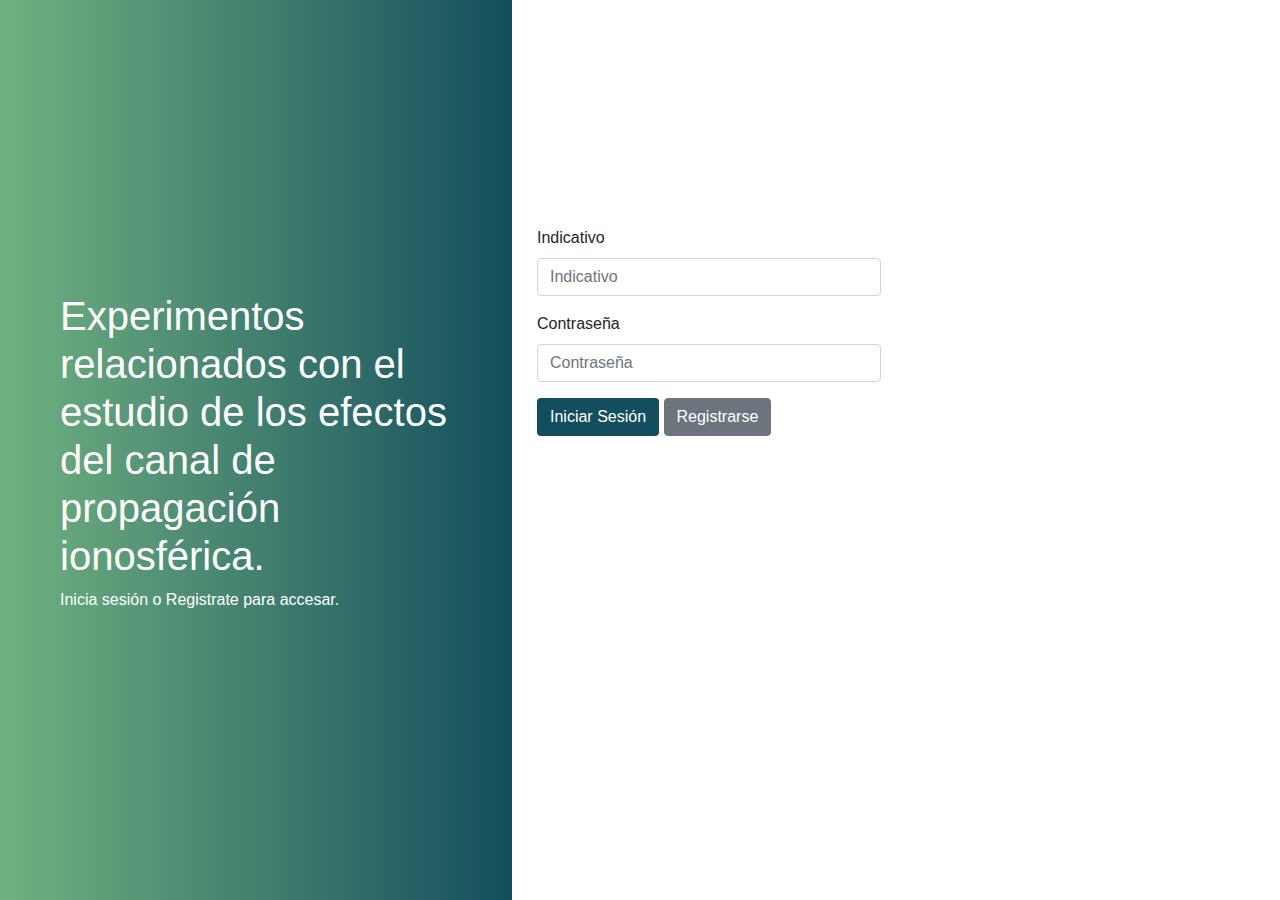
<file: frontend/index.html>
<!DOCTYPE html>
<html lang="en">
  <head>
      <title>Remeasat</title>
      <meta charset="utf-8">
      <meta name="viewport" content="width=device-width, initial-scale=1">
      
      <link rel="stylesheet" href="https://maxcdn.bootstrapcdn.com/bootstrap/4.5.2/css/bootstrap.min.css">
      <link rel="stylesheet" href="./styles/styles.css">

      <script src="https://ajax.googleapis.com/ajax/libs/jquery/3.5.1/jquery.min.js"></script>
      <script src="https://cdnjs.cloudflare.com/ajax/libs/popper.js/1.16.0/umd/popper.min.js"></script>
      <script src="https://maxcdn.bootstrapcdn.com/bootstrap/4.5.2/js/bootstrap.min.js"></script>
  </head>
  <body>
    <div class="sidenav">
      <div class="login-main-text">
          <h1>Experimentos relacionados con el estudio de los efectos del canal de propagación ionosférica.</h1>
          <p>Inicia sesión o Registrate para accesar.</p>
      </div>
    </div>
    <div class="main">
      <div class="col-md-6 col-sm-12">
          <div class="login-form">
            <form id="login" novalidate>
                <div class="form-group">
                  <label>Indicativo</label>
                  <input type="text" class="form-control" placeholder="Indicativo" id="indicativoL" name="indicativoL" required>
                  <div class="invalid-feedback">
                    Ingrese un indicativo
                  </div>
                </div>
                <div class="form-group">
                  <label>Contraseña</label>
                  <input type="password" class="form-control" placeholder="Contraseña" id="contrasenaL" name="contrasenaL" required>
                  <div class="invalid-feedback">
                    Ingrese una contraseña
                  </div>
                </div>
            </form>
            <button type="submit" class="btn btn-color text-white" onclick="handleLogin()">Iniciar Sesión</button>
            <button type="button" class="btn btn-secondary" data-toggle="modal" data-target="#registerModal" id="registro">Registrarse</button>
          </div>
      </div>
    </div>

    <div class="modal fade show modBack" id="registerModal" tabindex="-1" role="dialog" aria-labelledby="exampleModalLabel" aria-hidden="true">
      <div class="modal-dialog">
        <div class="modal-content">
          <div class="modal-header">
            <h5 class="modal-title" id="exampleModalLabel">Registro</h5>
          </div>
          <div class="modal-body">
            <form id="register" novalidate>
              <div class="mb-0">
                <label for="indicativoR" class="col-form-label">Indicativo:</label>
                <input type="text" class="form-control" id="indicativoR" name="indicativoR" required>
                <div class="invalid-feedback">
                  Ingrese un indicativo
                </div>
              </div>
              <div class="mb-0">
                <label for="contrasenaR" class="col-form-label">Contraseña:</label>
                <input type="password" class="form-control" id="contrasenaR" name="contrasenaR" required>
                <div class="invalid-feedback">
                  Ingrese una contraseña
                </div>
              </div>
              <div class="mb-0">
                <label for="nombreR" class="col-form-label">Nombre(s):</label>
                <input type="text" class="form-control" id="nombreR" name="nombreR" required>
                <div class="invalid-feedback">
                  Ingrese un nombre(s)
                </div>
              </div>
              <div class="mb-0">
                <label for="apellidoPR" class="col-form-label">Apellido Paterno:</label>
                <input type="text" class="form-control" id="apellidoPR" name="apellidoPR" required>
                <div class="invalid-feedback">
                  Ingrese un apellido paterno
                </div>
              </div>
              <div class="mb-1">
                <label for="apellidoMR" class="col-form-label">Apellido Materno:</label>
                <input type="text" class="form-control" id="apellidoMR" name="apellidoMR" required>
                <div class="invalid-feedback">
                  Ingrese un apellido materno
                </div>
              </div>
              <div class="mb-0">
                <div>
                  <label for="estadoR" class="col-form-label">Estado:</label>
                  <select class="form-select mb-2" aria-label="Default select example" id="estadoR" name="estadoR" required>
                    <option selected value=""></option>                    
                  </select>
                  <div class="invalid-feedback">
                    Escoja un estado
                  </div>
                </div>
                <div>
                  <label for="municipioR" class="col-form-label">Municipio:</label>
                  <select class="form-select form-select-lg mb-2 text-uppercase" aria-label="Default select example" id="municipioR" name="municipioR" required>
                    
                  </select>
                  <div class="invalid-feedback">
                    Escoja un municipio
                  </div>
                </div>
              </div>
            </form>
          </div>
          <div class="modal-footer">
            <button type="button" class="btn btn-secondary" data-dismiss="modal">Cerrar</button>
            <button type="button" class="btn btn-color text-white" onclick="handleRegister()">Registrarse</button>
          </div>
        </div>
      </div>
    </div>

    <script src="./scripts/main.js"></script>
  </body>
</html>
</file>
<file: frontend/styles/styles.css>
body {
  font-family: "Lato", sans-serif;
}


.main-head{
  height: 150px;
  background: #FFF;
}

.sidenav {
  display: flex;
  align-content: center;
  height: 100%;
  /* background-color: #000; */
  background: #134E5E;  /* fallback for old browsers */
  background: -webkit-linear-gradient(to right, #71B280, #134E5E);  /* Chrome 10-25, Safari 5.1-6 */
  background: linear-gradient(to right, #71B280, #134E5E); /* W3C, IE 10+/ Edge, Firefox 16+, Chrome 26+, Opera 12+, Safari 7+ */
  overflow-x: hidden;
  padding-top: 20px;
}

.main {
  padding: 20px 10px;
  display: flex;
  align-content: center;
}

.login-form{
  margin-top: 60%;
}

.EM-form{
  display: flex;
  align-content: center;
  justify-content: space-around;
}

.btn-color{
  background-color: #134E5E;
}


@media screen and (max-height: 450px) {
  .sidenav {padding-top: 15px;}
}

@media screen and (max-width: 450px) {
  .register-form{
      margin-top: 10%;
  }
}

@media screen and (min-width: 768px){

  .main{
      margin-left: 40%; 
  }

  .sidenav{
      width: 40%;
      position: fixed;
      z-index: 1;
      top: 0;
      left: 0;
  }

  .register-form{
    margin-top: 20%;
  }
}

@media (max-width: 768px) {
  .login-form{
    margin-top: 10%;
  }
}


.login-main-text{
  margin: auto;
  padding: 60px;
  color: #fff;
}

.login-main-text h2{
  font-weight: 300;
}

.btn-black{
  background-color: #000 !important;
  color: #fff;
}
</file>
